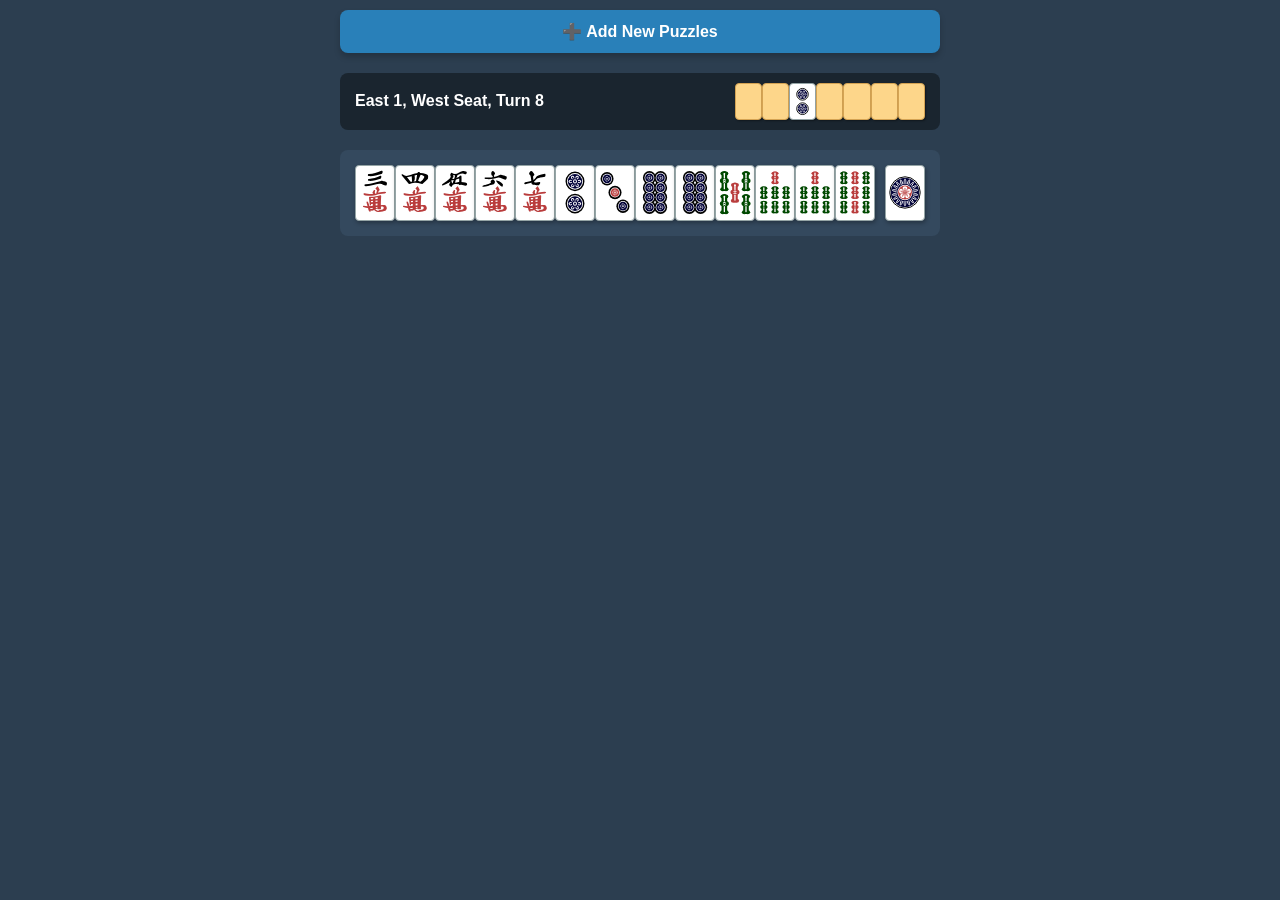
<file: index.html>
<!DOCTYPE html>
<html lang="en">
<head>
    <meta charset="UTF-8">
    <meta name="viewport" content="width=device-width, initial-scale=1.0, maximum-scale=1.0, user-scalable=no">
    <title>Mahjong WWYD</title>
    <link rel="stylesheet" href="style.css">
</head>
<body>
    <div id="app-container">
        <a href="add.html" class="nav-link-btn">➕ Add New Puzzles</a>

        <div id="info-bar">
            <span id="ui-situation">Loading...</span>
            <div id="dead-wall-container" class="dead-wall"></div>
        </div>

        <div class="table-area">
            <div id="hand-container" class="tile-row"></div>
            <div id="draw-container" class="tile-row draw-gap"></div>
        </div>

        <button id="confirm-btn" class="hidden" onclick="confirmSelection()" style="background-color: #e67e22; margin-bottom: 20px;">Confirm Discard</button>

        <div id="result-area" class="hidden">
            <p class="answer-p"><strong>Answer:</strong> <span id="res-correct"></span></p>
            <p class="answer-p"><strong>Shanten:</strong> <span id="res-shanten"></span> | <strong>Ukeire:</strong> <span id="res-waits"></span></p>
            <p id="res-explanation" class="explanation-box"></p>
            <button id="next-btn" onclick="nextPuzzle()">Next Puzzle</button>
        </div>

    <script src="./js/index.js"></script>
</body>
</html>
</file>
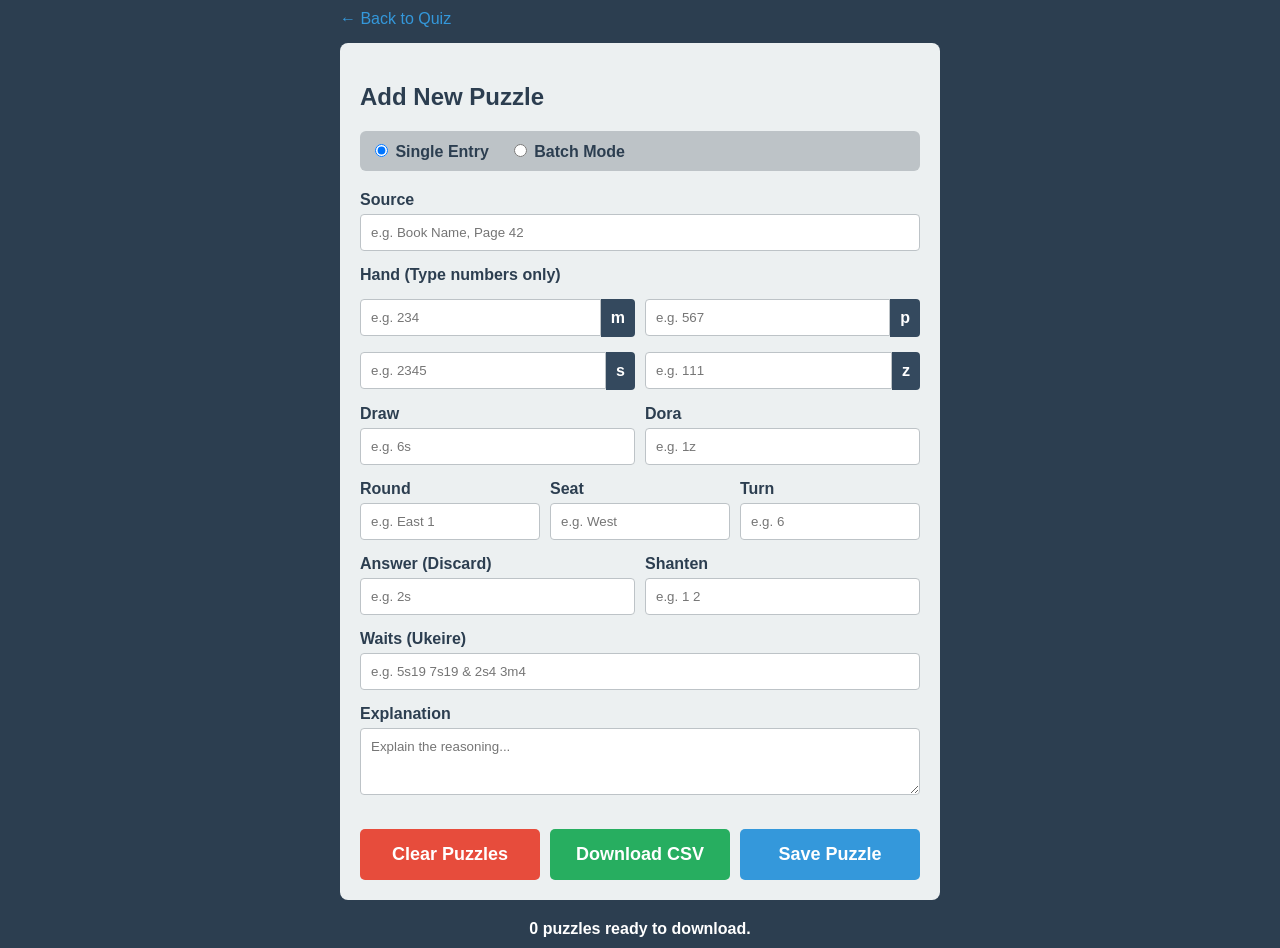
<file: add.html>
<!DOCTYPE html>
<html lang="en">
<head>
    <meta charset="UTF-8">
    <meta name="viewport" content="width=device-width, initial-scale=1.0, maximum-scale=1.0, user-scalable=no">
    <title>Add New Puzzles</title>
    <link rel="stylesheet" href="style.css">
    <style>
        .form-container {
            background: #ecf0f1;
            color: #2c3e50;
            padding: 20px;
            border-radius: 8px;
            margin-bottom: 20px;
        }
        .form-group {
            margin-bottom: 15px;
        }
        .form-group label {
            display: block;
            font-weight: bold;
            margin-bottom: 5px;
        }
        .form-group input, .form-group select, .form-group textarea {
            width: 100%;
            padding: 10px;
            border: 1px solid #bdc3c7;
            border-radius: 4px;
            box-sizing: border-box;
            font-family: inherit;
        }
        .form-row {
            display: flex;
            gap: 10px;
        }
        .form-row .form-group {
            flex: 1;
        }
        .suit-input {
            display: flex;
            align-items: center;
        }
        .suit-input input {
            border-top-right-radius: 0;
            border-bottom-right-radius: 0;
        }
        .suit-input span {
            background: #34495e;
            color: white;
            padding: 10px;
            border-top-right-radius: 4px;
            border-bottom-right-radius: 4px;
            font-weight: bold;
        }
        .action-buttons {
            display: flex;
            gap: 10px;
            margin-top: 20px;
        }
        .btn-add { background: #3498db; }
        .btn-download { background: #27ae60; }
        .btn-clear { background: #e74c3c; color: white; }
        #entry-count {
            text-align: center;
            font-weight: bold;
            margin-top: 10px;
            color: white;
        }
    </style>
</head>
<body>
    <div id="app-container">
        <!-- Navigation back to main app -->
        <a href="index.html" style="color: #3498db; text-decoration: none; display: block; margin-bottom: 15px;">&larr; Back to Quiz</a>

        <div class="form-container">
            <h2>Add New Puzzle</h2>
            <div class="mode-toggle">
                <label><input type="radio" name="entry-mode" value="single" checked onchange="toggleMode()"> Single Entry</label>
                <label><input type="radio" name="entry-mode" value="batch" onchange="toggleMode()"> Batch Mode</label>
            </div>

            <div id="batch-nav" class="hidden">
                <div id="tabs-container"></div>
                <button type="button" id="btn-add-tab" onclick="addTab()" title="Add a puzzle">+</button>
                <button type="button" id="btn-remove-tab" onclick="removeTab()" class="hidden" title="Remove current puzzle">×</button>
            </div>
            <form id="puzzle-form" autocomplete="off" novalidate>
                
                <div class="form-group">
                    <label>Source</label>
                    <input type="text" id="inp-source" placeholder="e.g. Book Name, Page 42">
                </div>

                <!-- Hand Breakdown -->
                <div class="form-group"><label>Hand (Type numbers only)</label></div>
                <div class="form-row">
                    <div class="form-group suit-input">
                        <input type="number" id="inp-manzu" placeholder="e.g. 234"><span>m</span>
                    </div>
                    <div class="form-group suit-input">
                        <input type="number" id="inp-pinzu" placeholder="e.g. 567"><span>p</span>
                    </div>
                </div>
                <div class="form-row">
                    <div class="form-group suit-input">
                        <input type="number" id="inp-souzu" placeholder="e.g. 2345"><span>s</span>
                    </div>
                    <div class="form-group suit-input">
                        <input type="number" id="inp-honors" placeholder="e.g. 111"><span>z</span>
                    </div>
                </div>

                <!-- Game State -->
                <div class="form-row">
                    <div class="form-group">
                        <label>Draw</label>
                        <input type="text" id="inp-draw" placeholder="e.g. 6s" required>
                    </div>
                    <div class="form-group">
                        <label>Dora</label>
                        <input type="text" id="inp-dora" placeholder="e.g. 1z" required>
                    </div>
                </div>

                <div class="form-row">
                    <div class="form-group">
                        <label>Round</label>
                        <input type="text" id="inp-round" placeholder="e.g. East 1" required>
                    </div>
                    <div class="form-group">
                        <label>Seat</label>
                        <input type="text" id="inp-seat" placeholder="e.g. West" required>
                    </div>
                    <div class="form-group">
                        <label>Turn</label>
                        <input type="number" id="inp-turn" placeholder="e.g. 6" required>
                    </div>
                </div>

                <!-- Solution -->
                <div class="form-row">
                    <div class="form-group">
                        <label>Answer (Discard)</label>
                        <input type="text" id="inp-answer" placeholder="e.g. 2s" required>
                    </div>
                    <div class="form-group">
                        <label>Shanten</label>
                        <input type="number" id="inp-shanten" placeholder="e.g. 1 2" required>
                    </div>
                </div>

                <div class="form-group">
                    <label>Waits (Ukeire)</label>
                    <input type="text" id="inp-waits" placeholder="e.g. 5s19 7s19 & 2s4 3m4" required>
                </div>

                <div class="form-group">
                    <label>Explanation</label>
                    <textarea id="inp-explanation" rows="3" placeholder="Explain the reasoning..." required></textarea>
                </div>

                <div class="action-buttons">
                    <button type="button" class="btn-clear" onclick="clearPuzzles()">Clear Puzzles</button>
                    <button type="button" class="btn-download" onclick="downloadCSV()">Download CSV</button>
                    <button type="submit" id="btn-submit" class="btn-add">Save Puzzle</button>
                </div>
            </form>
        </div>
        <div id="entry-count">0 puzzles ready to download.</div>
    </div>

    <script src="./js/add.js"></script>
</body>
</html>
</file>
<file: style.css>
body {
    font-family: -apple-system, BlinkMacSystemFont, "Segoe UI", Roboto, sans-serif;
    background-color: #2c3e50; /* Dark background like a Mahjong table */
    color: white;
    margin: 0;
    padding: 10px;
}

#app-container {
    max-width: 600px;
    margin: 0 auto;
}

#info-bar {
    display: flex;
    justify-content: space-between;
    align-items: center;
    flex-wrap: wrap;
    gap: 10px;
    background: #1a252f;
    padding: 10px 15px;
    border-radius: 8px;
    margin-bottom: 20px;
    font-weight: bold;
}

.table-area {
    display: flex;
    justify-content: center;
    align-items: center;
    margin-bottom: 30px;
    background: #34495e;
    padding: 15px 5px;
    border-radius: 8px;
}

.tile-row {
    display: flex;
}

/* Tile SVG Styling */
.mahjong-tile {
    width: 2.5rem; 
    height: 3.5rem;
    margin: 0px;
    cursor: pointer;
    transition: transform 0.1s;
    touch-action: manipulation; 
    
    /* --- Tile Background --- */
    background-color: white;       /* Fills the transparent SVG with white */
    border-radius: 0.25rem;            /* Rounds the corners */
    border: 1px solid #95a5a6;     /* Adds a subtle grey outline */
    box-shadow: 1px 2px 4px rgba(0, 0, 0, 0.3); /* Adds a drop shadow for a 3D physical tile effect */
    padding: 0.16rem; /* Pushes the SVG inward, revealing more of the white background */
    box-sizing: border-box; /* Ensures the padding doesn't increase the total width of the tile */

    /* --- Prevents blue highlight and dragging --- */
    -webkit-user-select: none; /* Safari */
    -ms-user-select: none; /* Edge */
    user-select: none; /* Standard */
    -webkit-user-drag: none; /* Prevents dragging the image file */
}

/* Styling for tiles displayed inside text/results */
.inline-tile {
    width: 1.5rem; 
    height: 2rem;
    vertical-align: middle;
    margin: 0 1px;
    padding: 0.15rem;
    cursor: default; /* Removes the clicking finger pointer */
    transform: none !important; /* Prevents it from popping up if tapped */
    box-shadow: none !important; /* Prevents the drop shadow on inline tiles */
    box-sizing: border-box;
    border-radius: 0.25rem;
}

.dead-wall {
    display: flex;
    gap: 0px;
    align-items: center;
}

.dead-wall .ui-tile {
    width: 1.7rem; 
    height: 2.3rem;
    margin: 0;
    cursor: default;
    padding: 0.125rem;
    box-shadow: 1px 1px 2px rgba(0, 0, 0, 0.4);
    border-radius: 0.25rem;

    pointer-events: none; 
    transform: none !important;
}

.dead-wall .ui-tile:active {
    transform: none; 
}

.dead-wall .back-tile {
    background-color: #fdd68a; /* The orange-yellow from the screenshot */
    padding: 0;
    aspect-ratio: 3 / 4; /* Forces the empty div to be the exact height of a standard tile */
    
    /* Optional: Slightly darker border to match the orange theme, overriding the grey */
    border: 1px solid #d4a353; 
}

.mahjong-tile:active {
    transform: translateY(-5px); /* Pops up when touched */
}

.draw-gap {
    margin-left: 10px;
}

#result-area {
    background: #ecf0f1;
    color: #2c3e50;
    padding: 20px;
    border-radius: 8px;
}

#res-explanation {
    margin: 10px 0px;
}

.answer-p {
    margin: 2px;
}

.hidden {
    display: none;
}

.explanation-box {
    background: #bdc3c7;
    padding: 10px;
    border-left: 4px solid #e74c3c;
}

button {
    width: 100%;
    padding: 15px;
    background: #27ae60;
    color: white;
    border: none;
    border-radius: 5px;
    font-size: 18px;
    font-weight: bold;
    margin-top: 10px;
    cursor: pointer;
}

/* Highlight effect for the selected tile */
.mahjong-tile.selected {
    transform: translateY(-15px); /* Pops the tile up */
    border-color: #e67e22; /* Changes border to orange */
    box-shadow: 0 6px 12px rgba(230, 126, 34, 0.6); /* Adds an orange glow */
}

/* Make sure active state doesn't override the selected state */
.mahjong-tile:active:not(.selected) {
    transform: translateY(-5px);
}

/* Spaces out the ukeire wait list */
.wait-item {
    display: inline-block;
    margin-right: 5px;
    white-space: nowrap;
}

.nav-link-btn {
    display: block;
    background-color: #2980b9; /* A nice blue color */
    color: white;
    text-align: center;
    text-decoration: none;
    padding: 12px;
    border-radius: 8px;
    font-weight: bold;
    margin-bottom: 20px;
    box-shadow: 0 4px 6px rgba(0, 0, 0, 0.2);
    transition: background-color 0.2s;
}

.nav-link-btn:active {
    background-color: #2471a3; /* Darkens slightly when tapped */
    transform: translateY(2px); /* Presses down slightly */
}

/* Add Puzzle Mode Toggle */
.mode-toggle {
    margin-bottom: 20px;
    display: flex;
    gap: 20px;
    background: #bdc3c7;
    padding: 10px;
    border-radius: 6px;
    font-weight: bold;
}

/* Batch Navigation Tabs */
#batch-nav {
    display: flex !important;
    flex-direction: row !important; /* Forces elements side-by-side */
    align-items: center;
    gap: 8px;
    margin-bottom: 20px;
    flex-wrap: wrap;
}

#batch-nav.hidden {
    display: none !important;
}

#tabs-container {
    display: flex !important;
    flex-direction: row !important; /* Forces tabs side-by-side */
    gap: 5px;
}

/* Tabs: Prevent stretching and overrides earlier 'flex: 1' */
.tab-btn {
    width: auto !important; 
    flex: none !important; 
    padding: 6px 12px !important;
    margin: 0 !important;
    background: #95a5a6;
    border: none;
    color: white;
    cursor: pointer;
    border-radius: 4px;
    font-size: 14px;
}

.tab-btn.active {
    background: #2c3e50;
    font-weight: bold;
    border: 2px solid #3498db;
    transform: translateY(-2px);
}

/* Control Buttons: Force them to be small squares instead of 100% width bars */
#btn-add-tab, #btn-remove-tab {
    width: 30px !important; 
    height: 30px !important; 
    padding: 0 !important;
    margin: 0 !important;
    border: none;
    color: white;
    cursor: pointer;
    border-radius: 4px;
    font-size: 12px;
    display: flex !important;
    align-items: center;
    justify-content: center;
    flex-shrink: 0; /* Prevents them from being squished */
}

#btn-add-tab { background: #27ae60; }
#btn-add-tab:active { background: #229954; }

#btn-remove-tab { background: #e74c3c; }
#btn-remove-tab:active { background: #c0392b; }
#btn-remove-tab.hidden { display: none !important; }

/* Hide arrows in Chrome, Safari, Edge, and Opera */
input[type="number"]::-webkit-outer-spin-button,
input[type="number"]::-webkit-inner-spin-button {
    -webkit-appearance: none;
    margin: 0;
}

/* Hide arrows in Firefox */
input[type="number"] {
    -moz-appearance: textfield;
}
</file>
